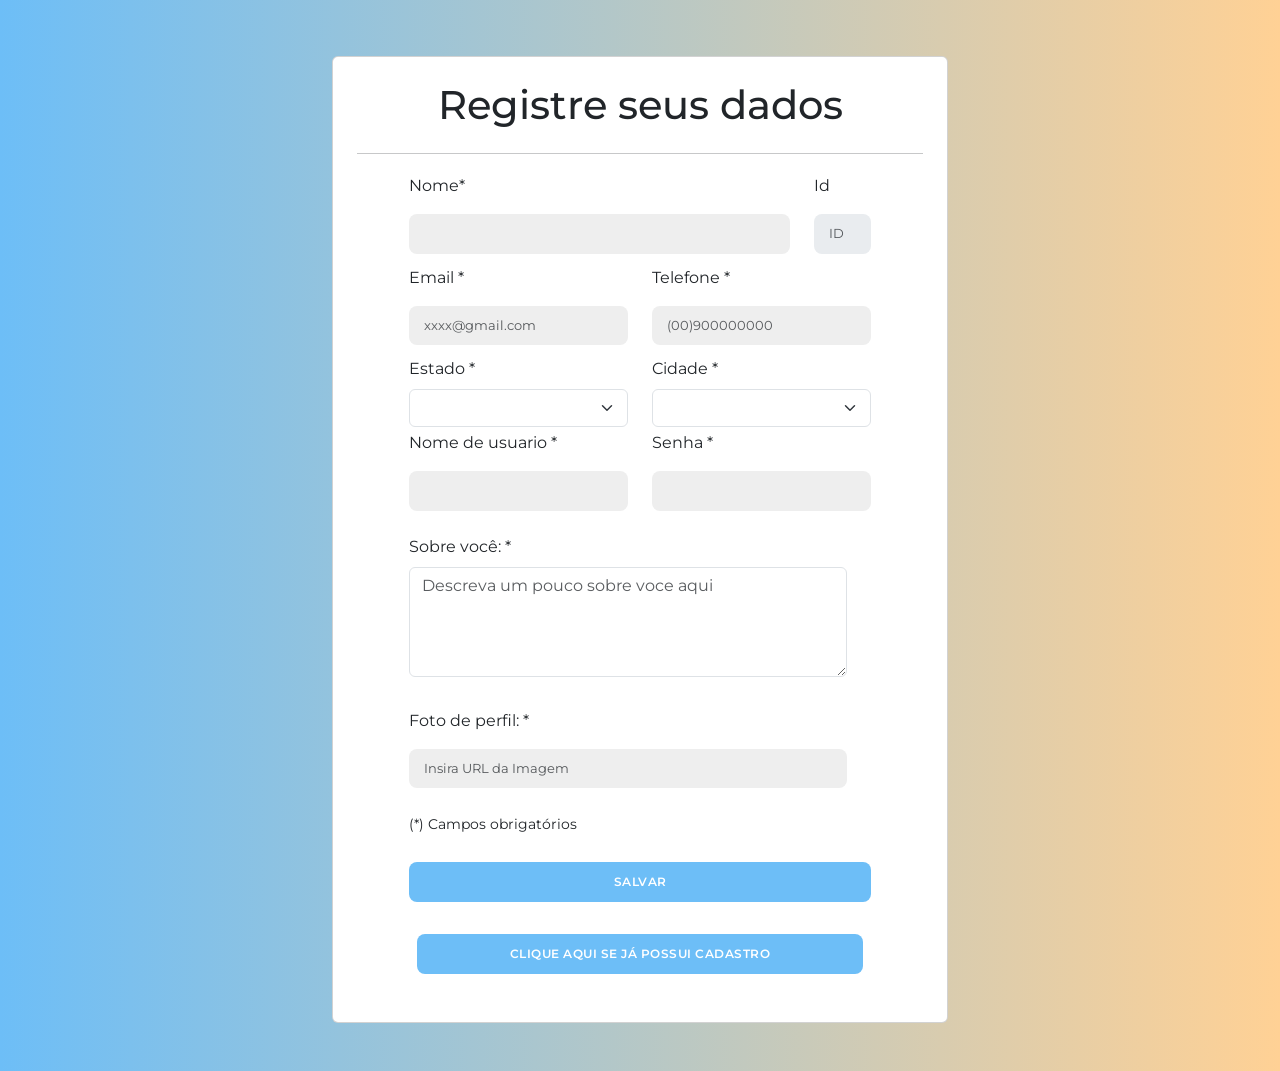
<file: autenticacao/cadastroUsuario.html>
<!DOCTYPE html>
<html lang="pt-br">

<head>
  <meta charset="UTF-8">
  <meta name="viewport" content="width=device-width, initial-scale=1.0">

  <link href="https://cdn.jsdelivr.net/npm/bootstrap@5.3.2/dist/css/bootstrap.min.css" rel="stylesheet"
    integrity="sha384-T3c6CoIi6uLrA9TneNEoa7RxnatzjcDSCmG1MXxSR1GAsXEV/Dwwykc2MPK8M2HN" crossorigin="anonymous">

  <!--perfil usuário-->
  <link rel="stylesheet" href="assets/style/perfil.css">

  <!--css-->
  <link rel="stylesheet" href="assets/style/cadastroUsuario.css">


  <link rel="stylesheet" href="https://cdnjs.cloudflare.com/ajax/libs/font-awesome/6.4.2/css/all.min.css"
    integrity="sha512-z3gLpd7yknf1YoNbCzqRKc4qyor8gaKU1qmn+CShxbuBusANI9QpRohGBreCFkKxLhei6S9CQXFEbbKuqLg0DA=="
    crossorigin="anonymous" referrerpolicy="no-referrer" />
  

  <title>Perfil</title>
</head>

<body  onload="init()">
    <div class="container  form-wrapper mt-5">

        <div class="row">
            <div id="msg" class="col-sm-10 offset-sm-1 ">
                <!--<div class="alert alert-warning">Contato não encontrado.</div>-->
            </div>
        </div>

        <div class="row">
            <div class="col-lg-10 mx-auto">
                <div class="card mt-2 mx-auto p-4 ">
                    <h1 class="mx-auto">Registre seus dados</h1>
                    <hr>
                    <div class="container">
                        <form id="cadastroUser" role="form">
                            <div class="controls">
                                <div class="row">
                                    <div class="col-md-10">
                                        <div class="form-group mt-1">
                                            <label for="inputNome" class="form-label">Nome* </label>
                                            <input class="form-control" type="text" aria-label="Nome do bixinho"
                                                id="inputNome">
                                        </div>
                                    </div>
                                    <!--NOME-->
                                    <div class="col-md-2">
                                        <div class="form-group mt-1">
                                            <label for="inputId" class="form-label">Id</label>
                                            <input type="text" class="form-control" id="inputId" placeholder="ID" disabled>
                                        </div>
                                    </div>
                                    <!--EMAIL-->
                                    <div class="col-md-6">
                                        <div class="form-group mt-1">
                                            <label for="selectEspecie" class="form-label">Email *</label>
                                            <input type="email" id="inputEmail" class="form-control" placeholder="xxxx@gmail.com">
                                        </div>
                                    </div>
                                    <!--TELEFONE-->
                                    <div class="col-md-6">
                                        <div class="form-group mt-1">
                                            <label for="selectEspecie" class="form-label">Telefone *</label>
                                            <input type="tel" class="form-control" id="inputTelefone" placeholder="(00)900000000">

                                        </div>
                                    </div>
                                    <!--ESTADO-->
                                    <div class="col-md-6">
                                        <div class="form-group mt-1">
                                            <label for="inputEstado" class="form-label">Estado *</label>
                                            <select id="selectEstado" class="form-select">
                                                
                                            </select>
                                        </div>
                                    </div>
                                    <!--CIDADE--->
                                    <div class="col-md-6">
                                        <div class="form-group mt-1">
                                            <label for="inputCidade" class="form-label">Cidade *</label>
                                            <select id="selectCidade" class="form-select">
                                                
                                            </select>
                                        </div>
                                    </div>
                                    <!--USER NAME-->
                                    <div class="col-md-6">
                                        <div class="form-group mt-1">
                                            <label for="selectIdade" class="form-label">Nome de usuario *</label>
                                            <input type="text" class="form-control" id="inputUser">
                                        </div>
                                    </div>
                                    <!--SENHA-->
                                    <div class="col-md-6">
                                        <div class="form-group mt-1">
                                            <label for="selectPorte" class="form-label">Senha *</label>
                                            <input type="password" id="inputSenha" class="form-control">
                                        </div>
                                    </div>
                                    
                                    <div class="row">
                                        <div class="form-group my-3">
                                            <div class="col-md-12">
                                                <label for="textareaSobre" class="mb-2">Sobre você: *</label>
                                                <textarea id="textareaDescricao" name="message" class="form-control"
                                                    placeholder="Descreva um pouco sobre voce aqui" rows="4"
                                                    required="required"
                                                    data-error="Please, leave us a message."></textarea>
                                            </div>
                                        </div>
                                    </div>

                                    <div class="row">
                                        <div class="form-group my-3">
                                               <div class="col-md-12">
                                               <label class="form-label">Foto de perfil: *</label>
                                               <input type="url" class="form-control" placeholder="Insira URL da Imagem" id="inputUrlImagem">
                                               <img width="200px" height="auto" id="displayImage" class="d-none">
                                            </div>
                                        </div>
                                    </div>
                                        <div class="form-group row">
                                            <div class="col-sm-6 mb-3">
                                                <small>(*) Campos obrigatórios</small>
                                            </div>
                                        </div>
                                    <div class="col-12">
                                        <input type="button" class="btn " id="btnInsert" value="Salvar">
                                    </div>
                                </div>
                            </div>
                            
                        </form>
                        <div>
                            <a class="btn mt-4 mb-4 text-center m-5 d-flex justify-content-center" href="login.html">Clique aqui se já possui cadastro</a>
                        </div>
                        
                    </div>
                    <!--ate aq-->
                </div>
            </div>
        </div>

        <div class="row">
            <div class="col-sm-12 mt-5 mb-0">
                
            </div>
        </div>

        
        <!--script do bootstrap-->
    <script src="https://cdn.jsdelivr.net/npm/bootstrap@5.3.2/dist/js/bootstrap.bundle.min.js"
    integrity="sha384-C6RzsynM9kWDrMNeT87bh95OGNyZPhcTNXj1NW7RuBCsyN/o0jlpcV8Qyq46cDfL" crossorigin="anonymous">
    </script>   
        <script src="assets/scripts/cadastroUsuario.js"></script>


</body>

</html>
</file>
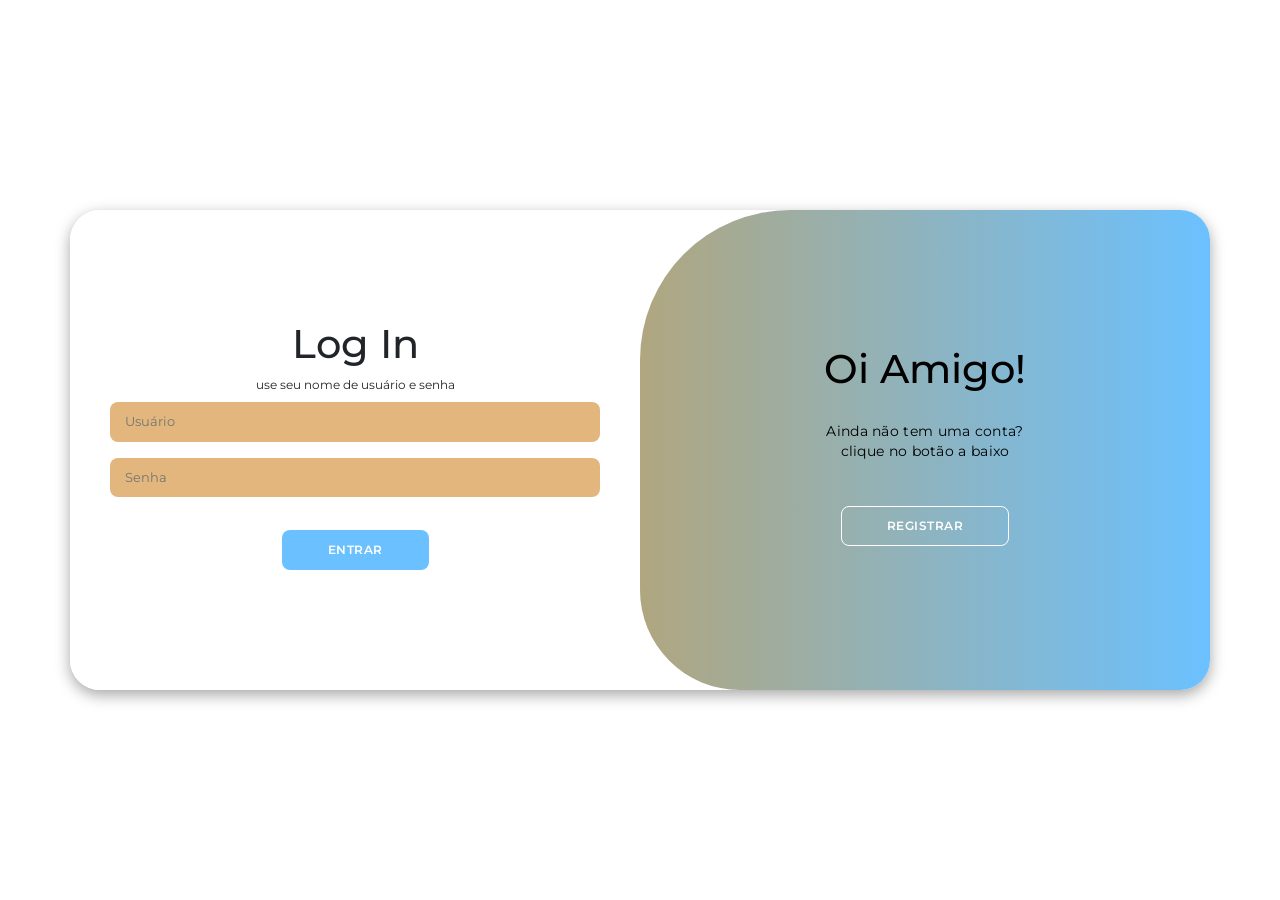
<file: autenticacao/login.html>
<!DOCTYPE html>
<html lang="pt-br">
<head>
    <meta charset="UTF-8">
    <meta name="viewport" content="width=device-width, initial-scale=1.0">
    <title>Login</title>

    <link href="https://cdn.jsdelivr.net/npm/bootstrap@5.3.2/dist/css/bootstrap.min.css" rel="stylesheet"
    integrity="sha384-T3c6CoIi6uLrA9TneNEoa7RxnatzjcDSCmG1MXxSR1GAsXEV/Dwwykc2MPK8M2HN" crossorigin="anonymous">

    <link rel="stylesheet" href="assets/style/login.css">

    <link href="https://cdn.jsdelivr.net/npm/bootstrap@5.3.2/dist/css/bootstrap.min.css" rel="stylesheet" integrity="sha384-T3c6CoIi6uLrA9TneNEoa7RxnatzjcDSCmG1MXxSR1GAsXEV/Dwwykc2MPK8M2HN" crossorigin="anonymous">
</head>
<body>
  <div class="container" id="container">
    <!--<div class="form-container sign-up">
        <form>
            <h1>Crie uma Conta</h1>
            <div class="social-icons">
                <a href="#" class="icon"><i class="fa-brands fa-google-plus-g"></i></a>
                <a href="#" class="icon"><i class="fa-brands fa-facebook-f"></i></a>
                <a href="#" class="icon"><i class="fa-brands fa-github"></i></a>
                <a href="#" class="icon"><i class="fa-brands fa-linkedin-in"></i></a>
            </div>
            <span>registre um nome de usuário e senha</span>
            <input type="text" placeholder="Usuário">
            <input type="password" placeholder="Senha">
            <button>REGISTRAR</button>
        </form>
    </div>-->
    <div class="form-container sign-in">
        <form id="loginForm">
            <h1>Log In</h1>
            <!--<div class="social-icons">
                <a href="#" class="icon"><i class="fa-brands fa-google-plus-g"></i></a>
                <a href="#" class="icon"><i class="fa-brands fa-facebook-f"></i></a>
                <a href="#" class="icon"><i class="fa-brands fa-github"></i></a>
                <a href="#" class="icon"><i class="fa-brands fa-linkedin-in"></i></a>
            </div>-->
            <span>use seu nome de usuário e senha</span>
            <input type="text" placeholder="Usuário" id="username">
            <input type="password" placeholder="Senha" id="password">
            <a href="cadastroUsuario.html"><button type="submit">Entrar</button></a>
        </form>
    </div>
    <div class="toggle-container">
        <div class="toggle">
            <div class="toggle-panel toggle-left">
                <h1>Oi denovo!</h1>
                <p>Já possui uma conta?<br>clique no botão a baixo</p>
                <button class="hidden" id="login" type="">LOG IN</button>
            </div>
            <div class="toggle-panel toggle-right">
                <h1>Oi Amigo!</h1>
                <p>Ainda não tem uma conta? <br>clique no botão a baixo</p>
                <a href="cadastroUsuario.html">
                    <button class="hidden" id="register">REGISTRAR</button>
                </a>
            </div>
        </div>
    </div>
</div>


<!--script do bootstrap-->
<script src="https://cdn.jsdelivr.net/npm/bootstrap@5.3.2/dist/js/bootstrap.bundle.min.js"
integrity="sha384-C6RzsynM9kWDrMNeT87bh95OGNyZPhcTNXj1NW7RuBCsyN/o0jlpcV8Qyq46cDfL" crossorigin="anonymous">
</script>    

<script src="https://cdn.jsdelivr.net/npm/bootstrap@5.3.2/dist/js/bootstrap.bundle.min.js" integrity="sha384-C6RzsynM9kWDrMNeT87bh95OGNyZPhcTNXj1NW7RuBCsyN/o0jlpcV8Qyq46cDfL" crossorigin="anonymous"></script>
    <script src="assets/scripts/login.js"></script>
</body>
</html>
</file>
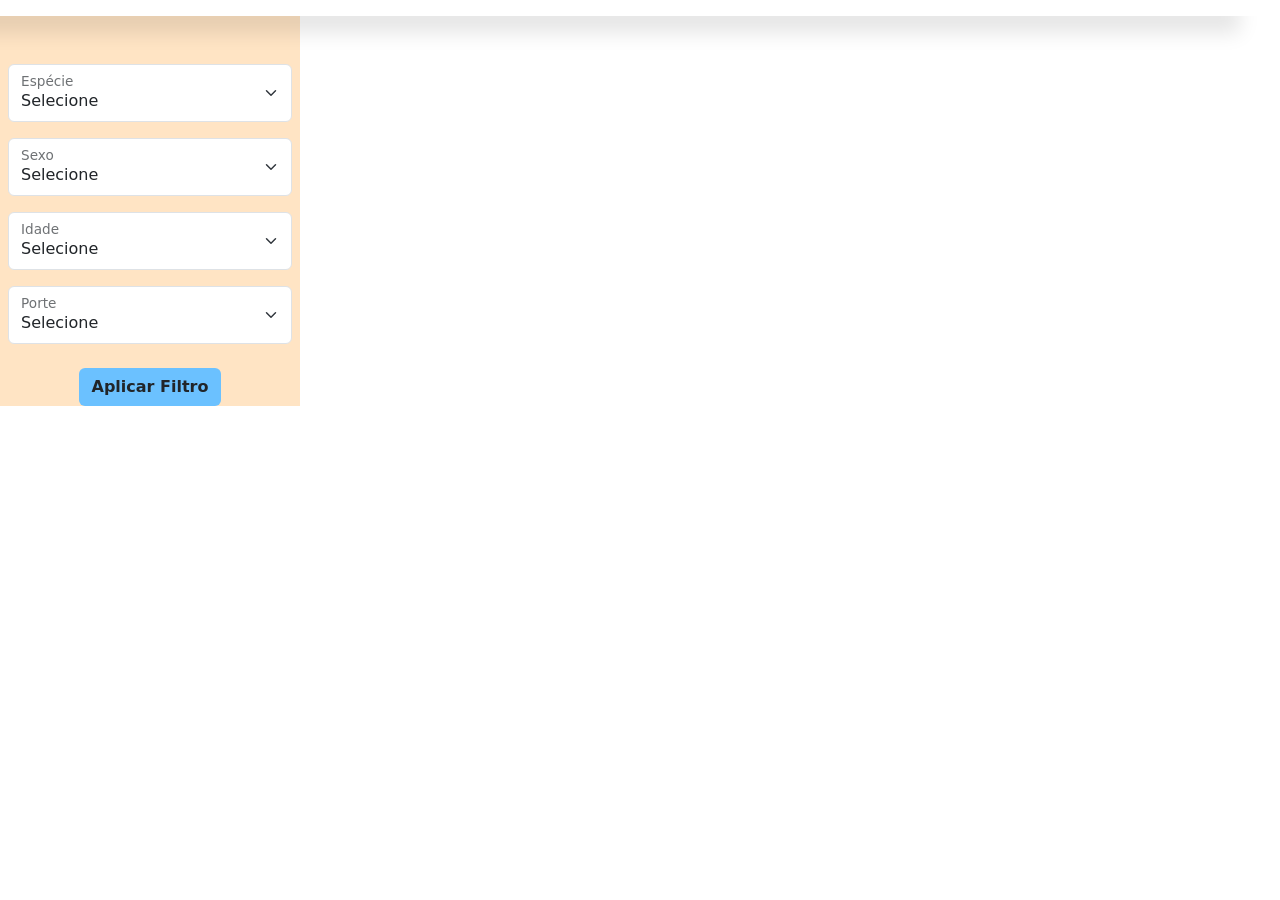
<file: geral/filtro-pets-logado.html>
<!DOCTYPE html>
<html lang="en">

<head>
    <meta charset="UTF-8">
    <meta http-equiv="X-UA-Compatible" content="IE=edge">
    <meta name="viewport" content="width=device-width, initial-scale=1.0">
    <link rel="stylesheet" href="assets/style/queroAdotar.css">
    <link href="https://cdn.jsdelivr.net/npm/bootstrap@5.3.2/dist/css/bootstrap.min.css" rel="stylesheet"
        integrity="sha384-T3c6CoIi6uLrA9TneNEoa7RxnatzjcDSCmG1MXxSR1GAsXEV/Dwwykc2MPK8M2HN" crossorigin="anonymous">
        <link rel="stylesheet" href="assets/style/navbar-com-shadow.css">
    <title>Quero Adotar · Helpet</title>

    <link rel="stylesheet" href="assets/style/queroAdotar.css">

</head>

<body>

    
        <!--cabecalho-->
        <header>
            <nav class="navbar navbar-expand-lg" id="navbar">
            
            </nav>
        </header>
        <!--fim cabecalho-->
    
    <main class="main-content">
        <section class="filtro">
                    <div class="form-floating m-2 mt-5">
                        <select class="form-select" id="specie" aria-label="Floating label select example">
                            <option value="null">Selecione</option>
                            <option value="cachorro">cachorro</option>
                            <option value="gato">gato</option>
                        </select>
                        <label for="floatingSelect">Espécie</label>
                    </div>

                    <div class="form-floating m-2 mt-3">
                        <select class="form-select" id="sexo" aria-label="Floating label select example">
                            <option value="null">Selecione</option>
                            <option value="macho">macho</option>
                            <option value="femea">femea</option> 
                        </select>
                        <label for="floatingSelect">Sexo</label>
                    
                    </div>

                    <div class="form-floating m-2 mt-3">
                        <select class="form-select" id="idade" aria-label="Floating label select example">
                            <option value="null">Selecione</option>
                            <option value="filhote">filhote</option>
                            <option value="adulto">adulto</option>
                        </select>
                        <label for="floatingSelect">Idade</label>
                    </div>

                    <div class="form-floating m-2 mt-3">
                        <select class="form-select" id="porte" aria-label="Floating label select example">
                            <option value="null">Selecione</option>
                            <option value="pequeno">pequeno</option>
                            <option value="medio">medio</option>
                            <option value="grande">grande</option>
                        </select>
                        <label for="floatingSelect">Porte</label>
                    </div>


                        <div class="align-content-center  d-flex flex-wrap justify-content-center mt-4">
                            <button id="applyFilter" class="btn btn-filtro"><strong>Aplicar Filtro</strong></button>
                        </div>
                </section>

        <div class="conteudo-principal ">

            <div id="cardContainer" class="row mt-4 p-3">

            </div>
        </div>
    </main>

    
    

    <script src="https://cdn.jsdelivr.net/npm/bootstrap@5.3.2/dist/js/bootstrap.bundle.min.js"
        integrity="sha384-C6RzsynM9kWDrMNeT87bh95OGNyZPhcTNXj1NW7RuBCsyN/o0jlpcV8Qyq46cDfL"
        crossorigin="anonymous"></script>
        <script src="../navbar/navbar.js"></script>

    <script src="assets/scripts/queroAdotar-logado.js"></script>

</body>

</html>
</file>
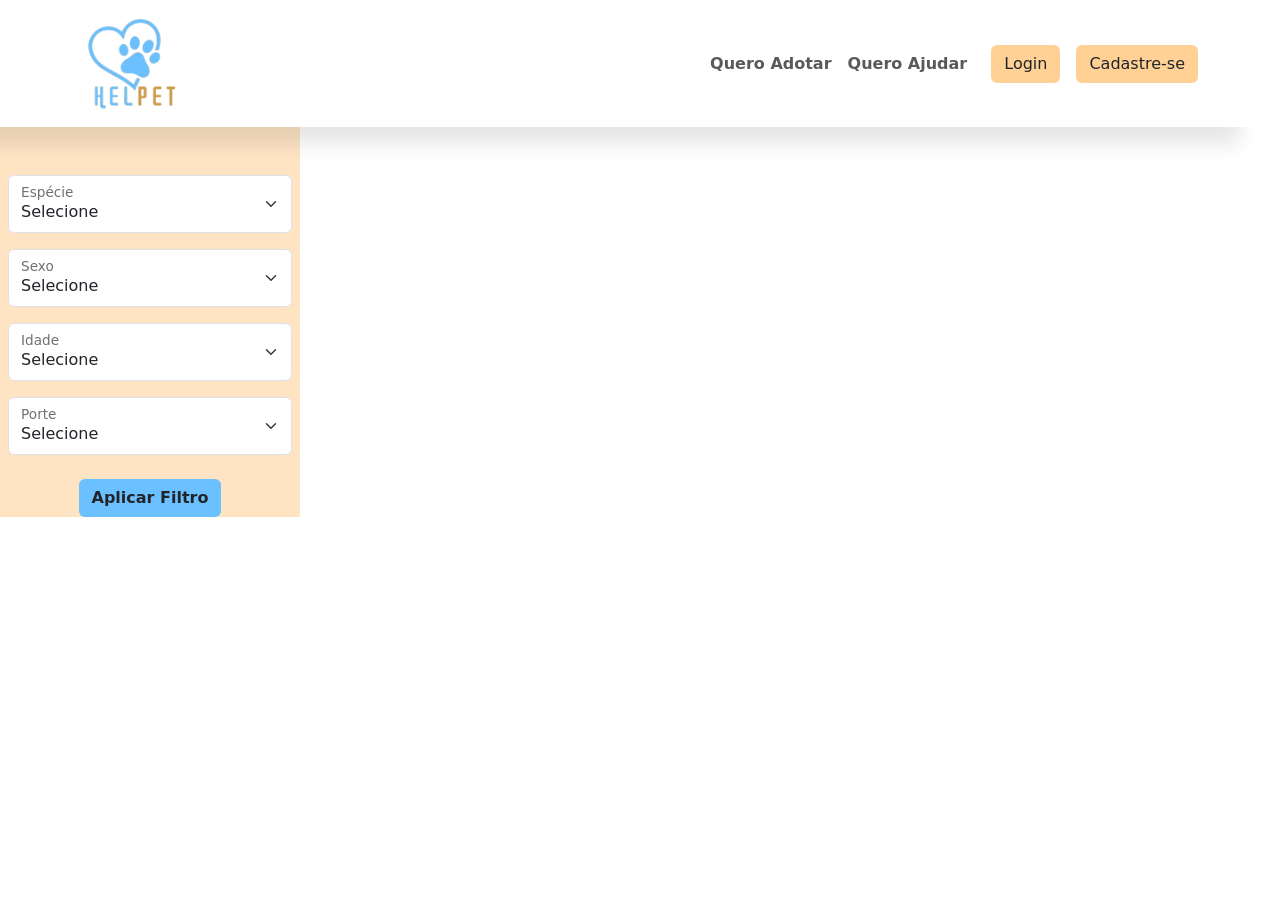
<file: geral/filtro-pets.html>
<!DOCTYPE html>
<html lang="en">

<head>
    <meta charset="UTF-8">
    <meta http-equiv="X-UA-Compatible" content="IE=edge">
    <meta name="viewport" content="width=device-width, initial-scale=1.0">
    <link rel="stylesheet" href="assets/style/queroAdotar.css">
    <link href="https://cdn.jsdelivr.net/npm/bootstrap@5.3.2/dist/css/bootstrap.min.css" rel="stylesheet"
        integrity="sha384-T3c6CoIi6uLrA9TneNEoa7RxnatzjcDSCmG1MXxSR1GAsXEV/Dwwykc2MPK8M2HN" crossorigin="anonymous">
        <link rel="stylesheet" href="assets/style/navbar-com-shadow.css">
    <title>Quero Adotar · Helpet</title>

    <link rel="stylesheet" href="assets/style/queroAdotar.css">

</head>

<body>

    
        <!--cabecalho-->
        <header>
            <nav class="navbar navbar-expand-lg" id="navbar">
            
            </nav>
        </header>
        <!--fim cabecalho-->
    
    <main class="main-content">
        <section class="filtro">
                    <div class="form-floating m-2 mt-5">
                        <select class="form-select" id="specie" aria-label="Floating label select example">
                            <option value="null">Selecione</option>
                            <option value="cachorro">cachorro</option>
                            <option value="gato">gato</option>
                        </select>
                        <label for="floatingSelect">Espécie</label>
                    </div>

                    <div class="form-floating m-2 mt-3">
                        <select class="form-select" id="sexo" aria-label="Floating label select example">
                            <option value="null">Selecione</option>
                            <option value="macho">macho</option>
                            <option value="femea">femea</option> 
                        </select>
                        <label for="floatingSelect">Sexo</label>
                    
                    </div>

                    <div class="form-floating m-2 mt-3">
                        <select class="form-select" id="idade" aria-label="Floating label select example">
                            <option value="null">Selecione</option>
                            <option value="filhote">filhote</option>
                            <option value="adulto">adulto</option>
                        </select>
                        <label for="floatingSelect">Idade</label>
                    </div>

                    <div class="form-floating m-2 mt-3">
                        <select class="form-select" id="porte" aria-label="Floating label select example">
                            <option value="null">Selecione</option>
                            <option value="pequeno">pequeno</option>
                            <option value="medio">medio</option>
                            <option value="grande">grande</option>
                        </select>
                        <label for="floatingSelect">Porte</label>
                    </div>


                        <div class="align-content-center  d-flex flex-wrap justify-content-center mt-4">
                            <button id="applyFilter" class="btn btn-filtro"><strong>Aplicar Filtro</strong></button>
                        </div>
                </section>

        <div class="conteudo-principal ">

            <div id="cardContainer" class="row mt-4 p-3">

            </div>
        </div>
    </main>
    

    <script src="https://cdn.jsdelivr.net/npm/bootstrap@5.3.2/dist/js/bootstrap.bundle.min.js"
        integrity="sha384-C6RzsynM9kWDrMNeT87bh95OGNyZPhcTNXj1NW7RuBCsyN/o0jlpcV8Qyq46cDfL"
        crossorigin="anonymous"></script>
    <script src="assets/scripts/queroAdotar.js"></script>
    <script src="../navbar/navbar-nao-logado.js"></script>

</body>

</html>
</file>
<file: autenticacao/assets/style/perfil.css>
body {
  background-color: #6bc1ff92;
}

.contador
{
  padding-top: 150px;
}

.imgSize
{
  height: 250px;
  width: 250px;
}


/* USUARIO
--------------*/

.edit-description {
  font-size: 30px;
}

.titulo-description {
  font-size: 15px;
}

.btn-logout:hover {
  background-color: rgb(235, 102, 102);
}

.btn-header {
  background-color: #ffd195;
  font-size: 15px;
}

#excluir-perfil{
  background-color: rgb(244, 87, 87);
}

#excluir-perfil:hover{
  background-color: rgb(214, 51, 51);
}

.btn-header:hover {
  background-color: #d69a3a;
}

/*CARDS PETS
-------------*/


.card-pets-em-adocao{
  box-shadow: 1px 2px 30px -4px rgba(0,0,0,0.42);
  border-radius: 5px;
  background-color: white;
}

.btn-adotar {
  background-color: #ffd195;
}

.btn-adotar:hover{
  background-color: #d69a3a;
}

.card-description{
  background-color: white;
  font-size: 20px;
}

.edit-description:hover{
  color: black;
}

/* CARDS AJUDA FINANCEIRA*/

#financeiro {
  height: 250px;
}

.card-ajuda-financeira {
  box-shadow: 1px 2px 30px -4px rgba(0,0,0,0.42);
}
</file>
<file: autenticacao/assets/style/cadastroUsuario.css>
@import url('https://fonts.googleapis.com/css2?family=Montserrat:wght@300;400;500;600;700&display=swap');

*{
    margin: 0;
    padding: 0;
    box-sizing: border-box;
    font-family: 'Montserrat', sans-serif;
}

body{
    background-color: #c9d6ff;
    background: linear-gradient(to right, #6dbef7, #ffd195);
    display: flex;
    align-items: center;
    justify-content: center;
    flex-direction: column;
}

.container{
    
    position: relative;
    overflow: hidden;
    width: 768px;
    max-width: 100%;
    min-height: 480px;
}

.container p{
    font-size: 14px;
    line-height: 20px;
    letter-spacing: 0.3px;
    margin: 20px 0;
}

.container span{
    font-size: 12px;
}

.container a{
    color: #333;
    font-size: 13px;
    text-decoration: none;
    margin: 15px 0 10px;
}

.container .btn{
    background-color: #6dbef7 !important;
    color: #fff;
    font-size: 12px;
    padding: 10px 45px;
    border: 1px solid transparent;
    border-radius: 8px;
    font-weight: 600;
    letter-spacing: 0.5px;
    text-transform: uppercase;
    margin-top: 10px;
    cursor: pointer;
}

.container button.hidden{
    background-color: transparent;
    border-color: #fff;
}

.container form{
    background-color: #fff;
    display: flex;
    align-items: center;
    justify-content: center;
    flex-direction: column;
    padding: 0 40px;
    height: 100%;
}

.container input{
    background-color: #eee;
    border: none;
    margin: 8px 0;
    padding: 10px 15px;
    font-size: 13px;
    border-radius: 8px;
    width: 100%;
    outline: none;
}

.form-container{
    position: absolute;
    top: 0;
    height: 100%;
    transition: all 0.6s ease-in-out;
}

.sign-in{
    left: 0;
    width: 50%;
    z-index: 2;
}

.container.active .sign-in{
    transform: translateX(100%);
}

.sign-up{
    left: 0;
    width: 50%;
    opacity: 0;
    z-index: 1;
}

.container.active .sign-up{
    transform: translateX(100%);
    opacity: 1;
    z-index: 5;
    animation: move 0.6s;
}

@keyframes move{
    0%, 49.99%{
        opacity: 0;
        z-index: 1;
    }
    50%, 100%{
        opacity: 1;
        z-index: 5;
    }
}

.social-icons{
    margin: 20px 0;
}

.social-icons a{
    border: 1px solid #ccc;
    border-radius: 20%;
    display: inline-flex;
    justify-content: center;
    align-items: center;
    margin: 0 3px;
    width: 40px;
    height: 40px;
}

.toggle-container{
    position: absolute;
    top: 0;
    left: 50%;
    width: 50%;
    height: 100%;
    overflow: hidden;
    transition: all 0.6s ease-in-out;
    border-radius: 150px 0 0 100px;
    z-index: 1000;
}

.container.active .toggle-container{
    transform: translateX(-100%);
    border-radius: 0 150px 100px 0;
}

.toggle{
    background-color: #6bc1ff92;
    height: 100%;
    background: linear-gradient(to right, #5c6bc0, #459fdf92);
    color: #fff;
    position: relative;
    left: -100%;
    height: 100%;
    width: 200%;
    transform: translateX(0);
    transition: all 0.6s ease-in-out;
}

.container.active .toggle{
    transform: translateX(50%);
}

.toggle-panel{
    position: absolute;
    width: 50%;
    height: 100%;
    display: flex;
    align-items: center;
    justify-content: center;
    flex-direction: column;
    padding: 0 30px;
    text-align: center;
    top: 0;
    transform: translateX(0);
    transition: all 0.6s ease-in-out;
}

.toggle-left{
    transform: translateX(-200%);
}

.container.active .toggle-left{
    transform: translateX(0);
}

.toggle-right{
    right: 0;
    transform: translateX(0);
}

.container.active .toggle-right{
    transform: translateX(200%);
}
</file>
<file: autenticacao/assets/style/login.css>
@import url('https://fonts.googleapis.com/css2?family=Montserrat:wght@300;400;500;600;700&display=swap');

*{
    margin: 0;
    padding: 0;
    box-sizing: border-box;
    font-family: 'Montserrat', sans-serif;
}

body{
    background-color: #6bc1ffd7;
    display: flex;
    align-items: center;
    justify-content: center;
    flex-direction: column;
    height: 100vh;
}

.container{
    background-color: #fff;
    border-radius: 30px;
    box-shadow: 0 5px 15px rgba(0, 0, 0, 0.35);
    position: relative;
    overflow: hidden;
    width: 768px;
    max-width: 100%;
    min-height: 480px;
}

.container p{
    font-size: 14px;
    line-height: 20px;
    letter-spacing: 0.3px;
    margin: 20px 0;
}

.container span{
    font-size: 12px;
}

.container a{
    color: #333;
    font-size: 13px;
    text-decoration: none;
    margin: 15px 0 10px;
}

.container button{
    background-color: #6bc1ff;
    color: #fff;
    font-size: 12px;
    padding: 10px 45px;
    border: 1px solid transparent;
    border-radius: 8px;
    font-weight: 600;
    letter-spacing: 0.5px;
    text-transform: uppercase;
    margin-top: 10px;
    cursor: pointer;
}

.container button.hidden{
    background-color: transparent;
    border-color: #fff;
}

.container button:hover {
    background-color: #2ea5fa;
    border-color: #2ea5fa;
}

.container form{
    background-color: #fff;
    display: flex;
    align-items: center;
    justify-content: center;
    flex-direction: column;
    padding: 0 40px;
    height: 100%;
}

.container input{
    background-color: #e2b67c;
    border: none;
    margin: 8px 0;
    padding: 10px 15px;
    font-size: 13px;
    border-radius: 8px;
    width: 100%;
    outline: none;
}

.form-container{
    position: absolute;
    top: 0;
    height: 100%;
    transition: all 0.6s ease-in-out;
}

.sign-in{
    left: 0;
    width: 50%;
    z-index: 2;
}

.container.active .sign-in{
    transform: translateX(100%);
}

.sign-up{
    left: 0;
    width: 50%;
    opacity: 0;
    z-index: 1;
}

.container.active .sign-up{
    transform: translateX(100%);
    opacity: 1;
    z-index: 5;
    animation: move 0.6s;
}

@keyframes move{
    0%, 49.99%{
        opacity: 0;
        z-index: 1;
    }
    50%, 100%{
        opacity: 1;
        z-index: 5;
    }
}

.social-icons{
    margin: 20px 0;
}

.social-icons a{
    border: 1px solid #ccc;
    border-radius: 20%;
    display: inline-flex;
    justify-content: center;
    align-items: center;
    margin: 0 3px;
    width: 40px;
    height: 40px;
}

.toggle-container{
    position: absolute;
    top: 0;
    left: 50%;
    width: 50%;
    height: 100%;
    overflow: hidden;
    transition: all 0.6s ease-in-out;
    border-radius: 150px 0 0 100px;
    z-index: 1000;
}

.container.active .toggle-container{
    transform: translateX(-100%);
    border-radius: 0 150px 100px 0;
}

.toggle{
    background-color: #6bc1ff92;
    height: 100%;
    background: linear-gradient(to right, #f58b00, #6bc1ff);
    color: black;
    position: relative;
    left: -100%;
    height: 100%;
    width: 200%;
    transform: translateX(0);
    transition: all 0.6s ease-in-out;
}

.container.active .toggle{
    transform: translateX(50%);
}

.toggle-panel{
    position: absolute;
    width: 50%;
    height: 100%;
    display: flex;
    align-items: center;
    justify-content: center;
    flex-direction: column;
    padding: 0 30px;
    text-align: center;
    top: 0;
    transform: translateX(0);
    transition: all 0.6s ease-in-out;
}

.toggle-left{
    transform: translateX(-200%);
}

.container.active .toggle-left{
    transform: translateX(0);
}

.toggle-right{
    right: 0;
    transform: translateX(0);
}

.container.active .toggle-right{
    transform: translateX(200%);
}
</file>
<file: geral/assets/style/queroAdotar.css>
.main-content {
    display: flex;
}


.filtro{
    background-color: bisque;
    top: 130px;
    left: 0;
    width:300px;
}

.conteudo-principal {
    padding: 20px; /* Adapte conforme necessário */
    box-sizing: border-box;
}

.card-pets-em-adocao{
    box-shadow: 1px 2px 30px -4px rgba(0,0,0,0.42);
    border-radius: 5px;
    background-color: white;
    width: 270px;
  }
  
.btn-adotar {
    background-color: #6bc1ffc2;
}
  
.btn-adotar:hover{
    background-color: #2098ef;
}

.btn-filtro{
    background-color: #6bc1ff;
}

.btn-filtro:hover{
    background-color: #2098ef;
}
</file>
<file: geral/assets/style/navbar-com-shadow.css>
.navbar {
	color: #6bc1ff92;
	font-weight: 600;
	background-color: white;
	box-shadow: -48px 9px 20px 8px rgba(0,0,0,0.1);
}


.nav-link:hover {
	color:#ffd195;
}

.btn-login {
	background-color: #ffd195;
}

.btn-login:hover {
	background-color: #d69a3a;
}
</file>
